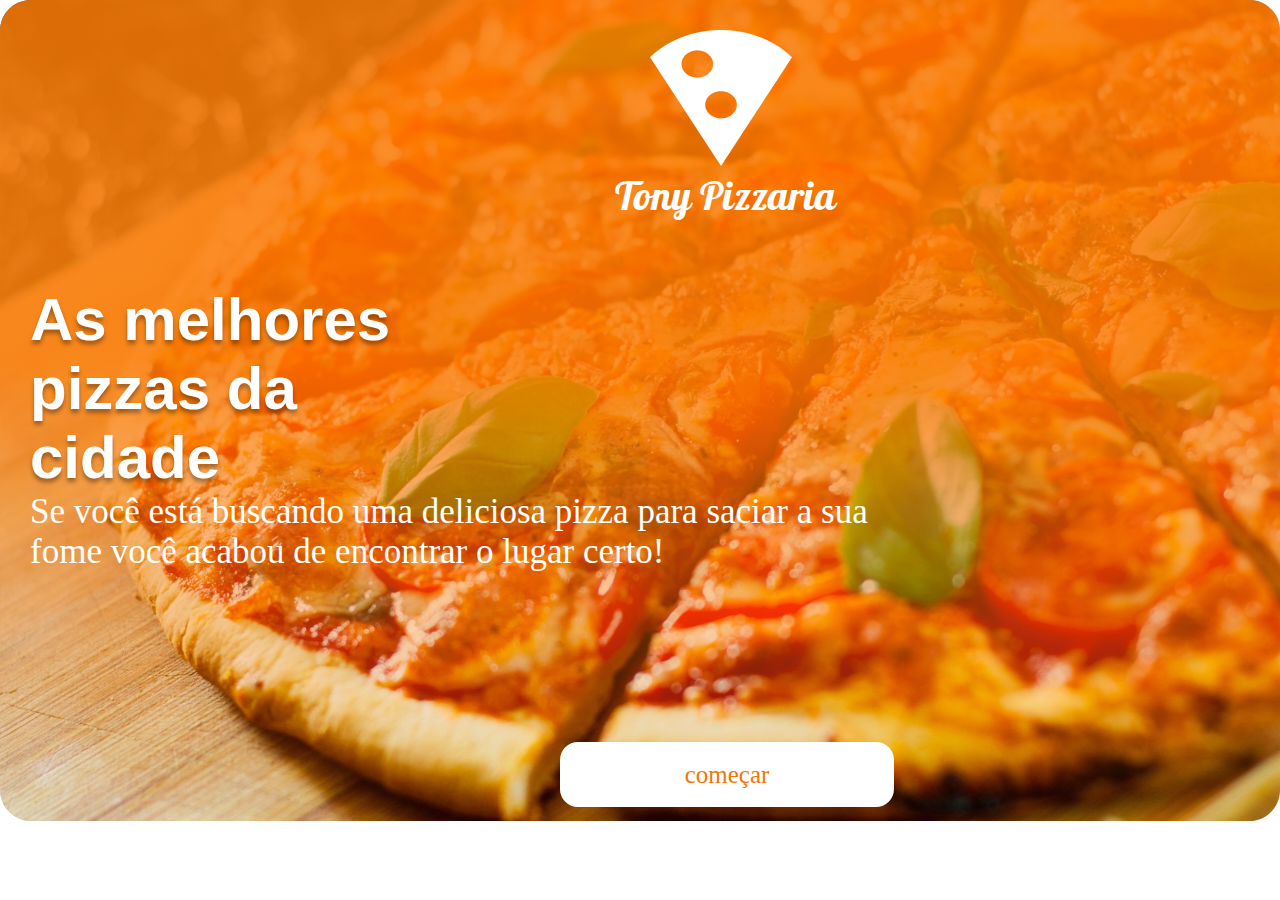
<file: comeco/index.html>
<!DOCTYPE html>
<html lang="en">
    <head>
        <meta charset="UTF-8">
        <meta name="viewport" content="width=device-width, initial-scale=1.0">
        <link rel="stylesheet" href="./style.css">

        <!-- fonts -->
        <link rel="preconnect" href="https://fonts.googleapis.com">
<link rel="preconnect" href="https://fonts.gstatic.com" crossorigin>
<link href="https://fonts.googleapis.com/css2?family=Pattaya&display=swap" rel="stylesheet">
        <title>Começo</title>
    </head>
    <body>
        <div class="container">
            <header>
                <div class="logo">
                    <img src="../img/logo.png" alt="">
                </div>
                <div class="marca">
                    <h1>Tony Pizzaria</h1>
                </div>
            </header>
            <div class="textos">
                <h1>As melhores pizzas da cidade</h1>
                <p>Se você está buscando uma deliciosa pizza para saciar a sua fome você acabou de encontrar o lugar certo!</p>
            </div>
            <div class="link">
                <a href="../login/index.html">
               <button>começar</button> 
            </a>
            </div>
        </div>
    </body>
</html>
</file>
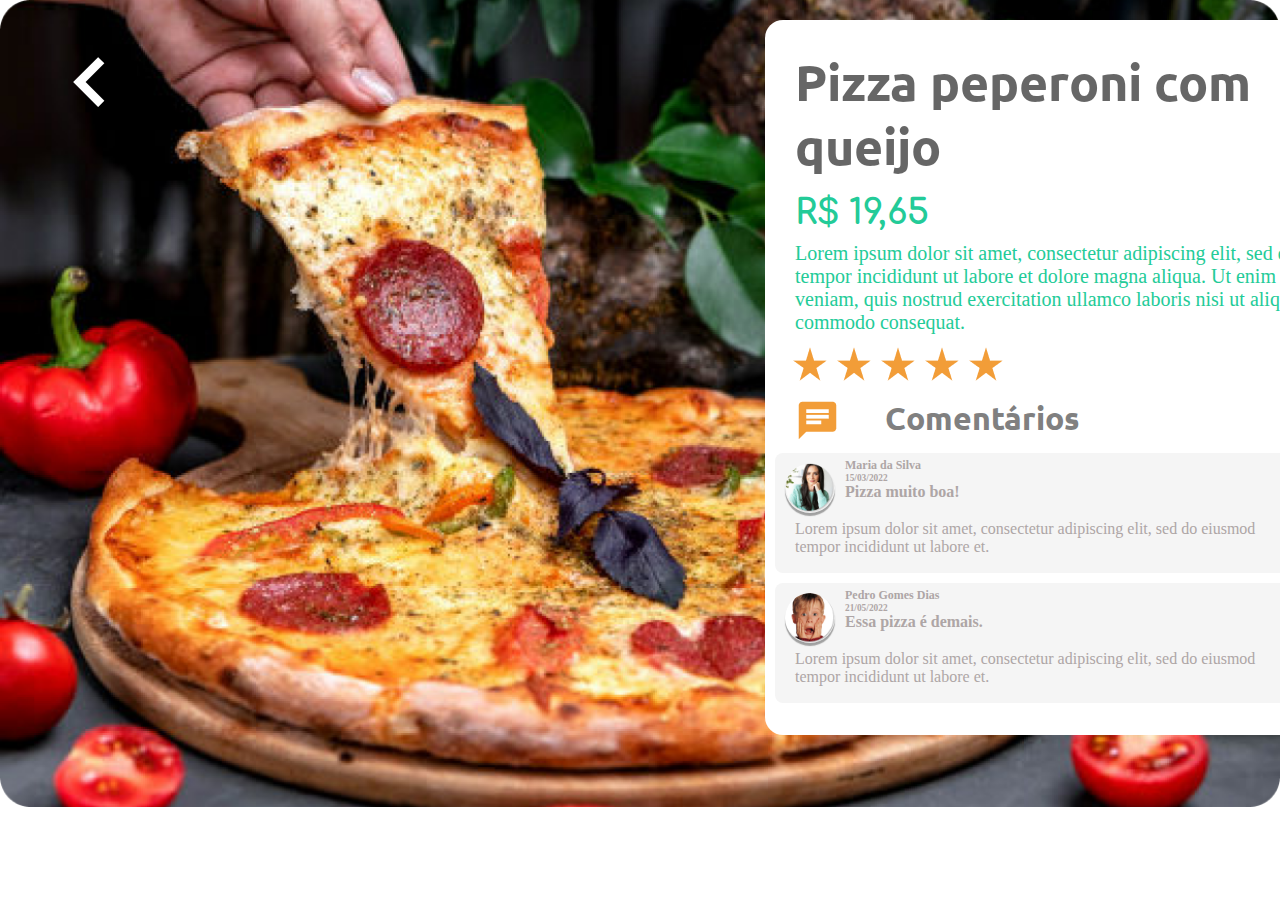
<file: comentario/index.html>
<!DOCTYPE html>
<html lang="en">
    <head>
        <meta charset="UTF-8">
        <meta name="viewport" content="width=device-width, initial-scale=1.0">
        <link rel="stylesheet" href="./style.css">
        <link href='https://unpkg.com/boxicons@2.1.4/css/boxicons.min.css' rel='stylesheet'>
        <title>Comentario</title>
        <!-- Ubuntu -->
        <link rel="preconnect" href="https://fonts.googleapis.com">
        <link rel="preconnect" href="https://fonts.gstatic.com" crossorigin>
        <link href="https://fonts.googleapis.com/css2?family=Ubuntu&display=swap" rel="stylesheet">
        <!-- Comfortta -->
        <link rel="preconnect" href="https://fonts.googleapis.com">
        <link rel="preconnect" href="https://fonts.gstatic.com" crossorigin>
        <link href="https://fonts.googleapis.com/css2?family=Comfortaa&display=swap" rel="stylesheet">
    </head>
    <body>
        <div class="container">
            <div class="seta">
                <a href="../menu/index.html"><i class='bx bx-chevron-left'></i></a>
                
            </div>
            <div class="principal">

                <!-- Descrição-->
                <div class="descricao">
                    <h1>Pizza peperoni com queijo</h1>
                    <button><i class='bx bx-heart' style='color:#ff0018'  ></i></button>
                </div>

                <!-- Primeiro Comentario -->
                <div class="primeiro">
                    <h1>R$ 19,65</h1>
                    <p>Lorem ipsum dolor sit amet, consectetur adipiscing elit, sed do eiusmod tempor incididunt ut labore et dolore magna aliqua. Ut enim ad minim veniam, quis nostrud exercitation ullamco laboris nisi ut aliquip ex ea commodo consequat.</p>

                </div>

                <!-- Estrelas Com Titulo -->
                <div class="meio">
                    <div class="estrelas">
                        <img src="../img/estrela.png" alt="estrela1"></img>
                        <img src="../img/estrela.png" alt="estrela2"></img>
                        <img src="../img/estrela.png" alt="estrela3"></img>
                        <img src="../img/estrela.png" alt="estrela4"></img>
                        <img src="../img/estrela.png" alt="estrela5"></img>
                    </div>
                    <div class="coments">
                        <img class="iconeC" src="../img/iconeC.png" alt="icone_Comentario">
                        <h1>Comentários</h1>
                    </div>
                </div>
                
                <!-- Parte comentarios das pessoas -->
                <!-- Pessoa 1 -->
                <div class="C">
                    <div class="enquadro">
                            <img class="Maria" src="../img/Maria.png" alt="foto_Perfil_1">
                        <div class="info">
                            <h2>Maria da Silva</h2>
                            <h3>15/03/2022</h3>
                            <h1>Pizza muito boa!</h1>
                        </div>
                        <div class="estrelinha">
                            <img src="../img/estrela.png" alt="estrela1"></img>
                            <img src="../img/estrela.png" alt="estrela2"></img>
                            <img src="../img/estrela.png" alt="estrela3"></img>
                        </div>
                    </div>
                    <p class="textinho">Lorem ipsum dolor sit amet, consectetur adipiscing elit, sed do eiusmod tempor incididunt ut labore et.</p>
                </div>
                   <!-- Pessoa 2 -->
                   <div class="D">
                    <div class="enquadro">
                            <img class="Maria" src="../img/Pedro.png" alt="foto_Perfil_1">
                        <div class="info">
                            <h2>Pedro Gomes Dias</h2>
                            <h3>21/05/2022</h3>
                            <h1>Essa pizza é demais.</h1>
                        </div>
                        <div class="estrelinhas">
                            <img src="../img/estrela.png" alt="estrela1"></img>
                            <img src="../img/estrela.png" alt="estrela2"></img>
                            <img src="../img/estrela.png" alt="estrela3"></img>
                            <img src="../img/estrela.png" alt="estrela3"></img>
                        </div>
                    </div>
                    <p class="textinho">Lorem ipsum dolor sit amet, consectetur adipiscing elit, sed do eiusmod tempor incididunt ut labore et.</p>
                </div>
            </div>
        </div>
    </body>
</html>
</file>
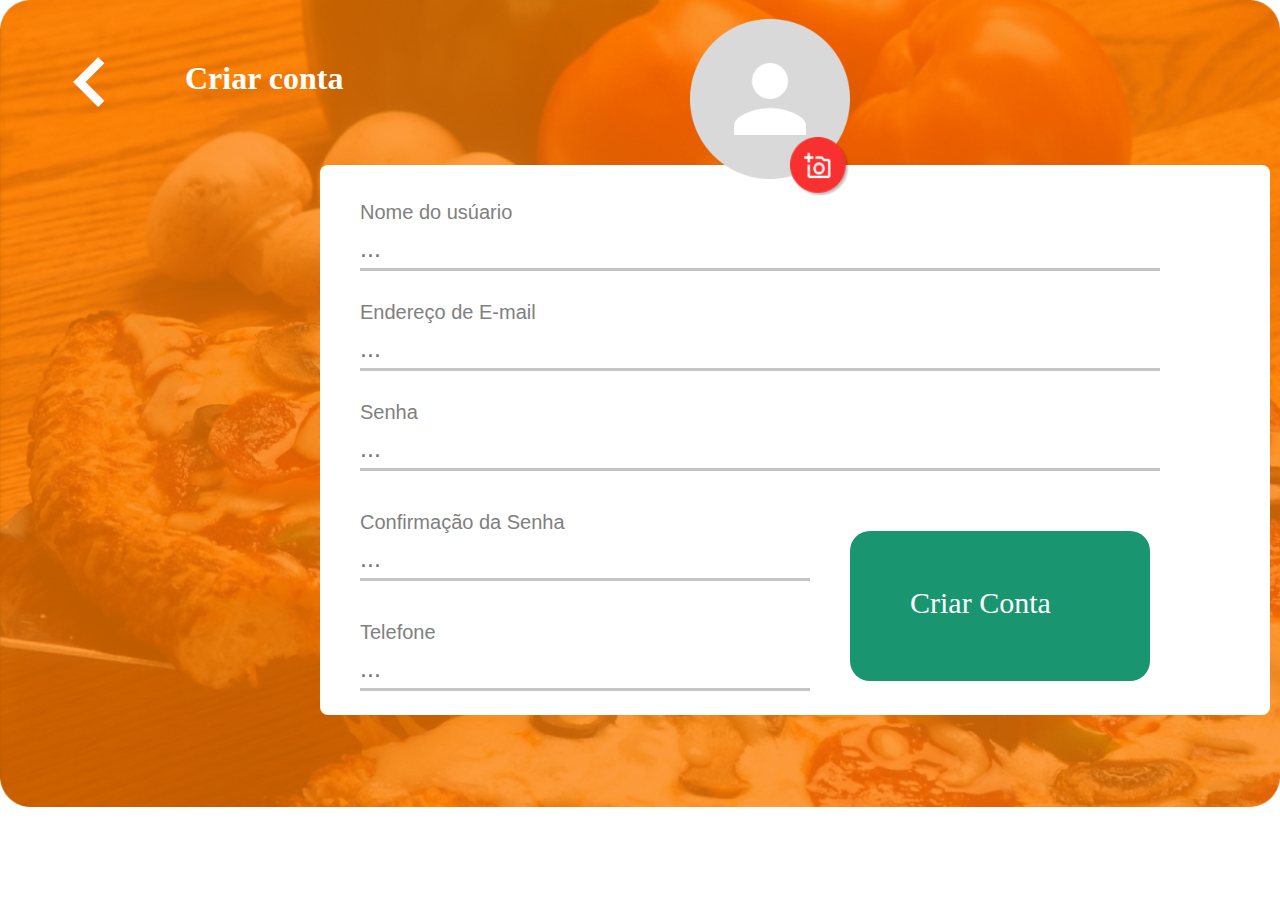
<file: conta/index.html>
<!DOCTYPE html>
<html lang="en">
    <head>
        <meta charset="UTF-8">
        <meta name="viewport" content="width=device-width, initial-scale=1.0">
        <link rel="stylesheet" href="./style.css">
        <link href='https://unpkg.com/boxicons@2.1.4/css/boxicons.min.css' rel='stylesheet'>
        <title>Document</title>
    </head>
    <body>
        <div class="container">
            <!-- seta -->
            <div class="seta">
                <a href="../login/index.html"><i class='bx bx-chevron-left'></i></a>
                <h1>Criar conta</h1>
            </div>

            
            <!-- principal -->
            <div class="principal">
                    <!-- Face -->
                <div class="face">
                    <img src="../img/Foto.png" alt="foto">
                    <div class="foto2">
                        <img src="../img/foto2.png" alt="foto2">
                    </div>  
                </div>

                <!-- Cadastro Parte 1 -->
                <div class="main">
                    <p>Nome do usúario</p>
                    <input type="text" name="nome" placeholder="..." required>
                    <div class="barra"></div>
                </div>
                <div class="cadastro1">
                    <p>Endereço de E-mail</p>
                    <input type="text" name="email" placeholder="..." required>
                    <div class="barra"></div>
                </div>
                <div class="cadastro1">
                    <p>Senha</p>
                    <input type="password" name="senha" placeholder="..." required>
                    <div class="barra"></div>
                </div>

                <!-- Cadastro Parte 2 -->
                <div class="B">
                    <div class="C">
                        <div class="cadastro2">
                            <p>Confirmação da Senha</p>
                            <input type="password" name="senha2" placeholder="..." required>
                            <div class="barras"></div>
                        </div>
                        <div class="cadastro2">
                            <p>Telefone</p>
                            <input type="text" name="telefone" placeholder="..." required>
                            <div class="barras"></div>
                        </div>
                    </div>
                    <!-- link -->
                    <div class="link">
                        <a href="../perfil/index.html"><button>Criar Conta</button></a>
                    </div>
                </div>
            </div>
        </div>
    </body>
</html>
</file>
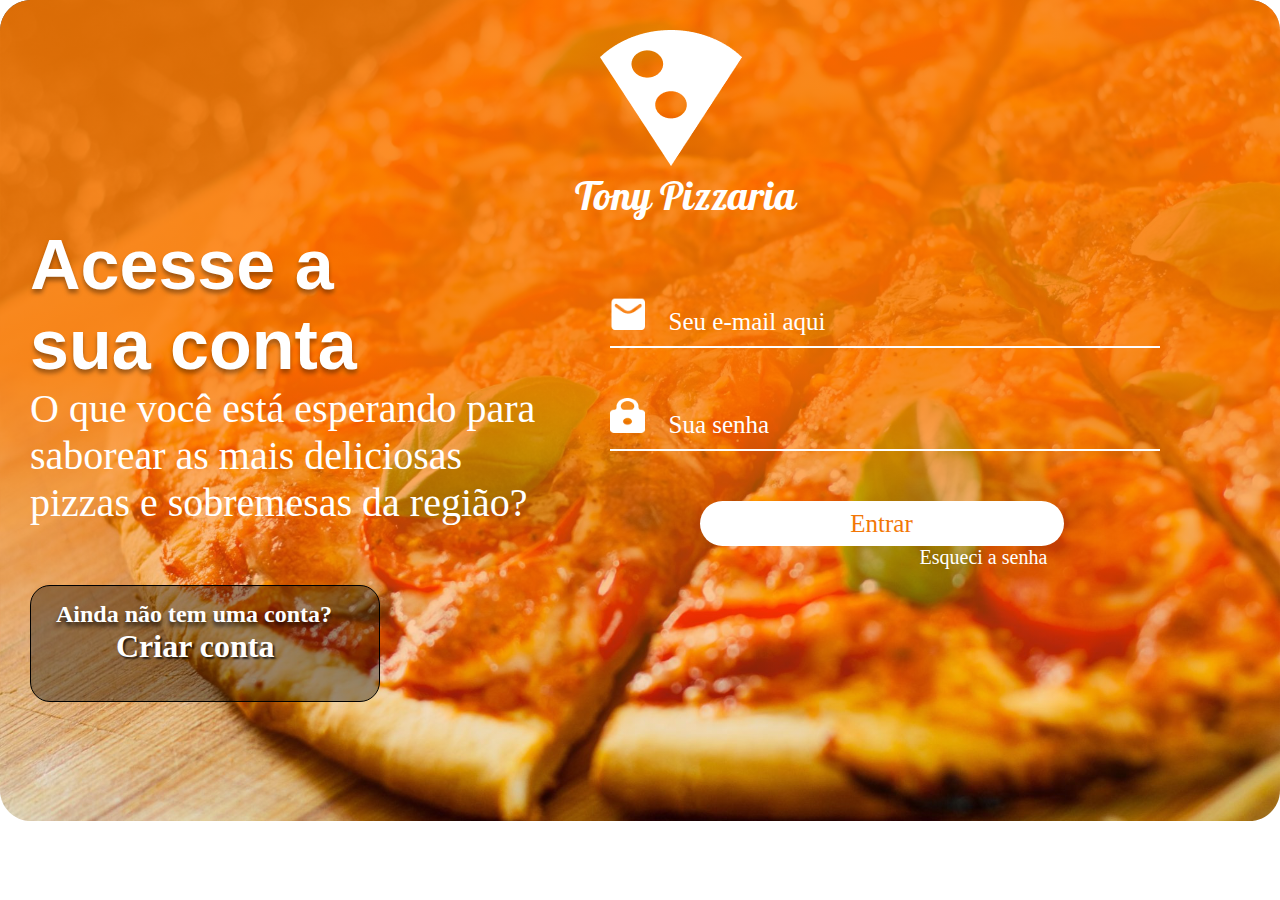
<file: login/index.html>
<!DOCTYPE html>
<html lang="en">
    <head>
        <meta charset="UTF-8">
        <meta name="viewport" content="width=device-width, initial-scale=1.0">
        <link rel="stylesheet" href="./style.css">
        <!-- fonts -->
        <link rel="preconnect" href="https://fonts.googleapis.com">
        <link rel="preconnect" href="https://fonts.gstatic.com" crossorigin>
        <link href="https://fonts.googleapis.com/css2?family=Pattaya&display=swap" rel="stylesheet">
        <title>Login</title>
    </head>
    <body>
        <div class="container">
            <header>
                <div class="logo">
                    <img src="../img/logo.png" alt="">
                </div>
                <div class="marca">
                    <h1>Tony Pizzaria</h1>
                </div>
            </header>


            <div class="centro">
                <div class="textos">
                    <h1>Acesse a sua conta</h1>
                    <p>O que você está esperando para saborear as mais deliciosas pizzas e sobremesas da região?</p>
                </div>
                <div class="login">
                    <!-- email -->
                     <div class="email">
                        <img src="../img/email.png" alt="email">
                        <input type="text" name="email" placeholder="Seu e-mail aqui" required>

                        <div class="barra"></div>
                     </div>
                     
                     <!-- senha -->
                     <div class="senha">
                        <img src="../img/cadeado.png" alt="cadeado">
                        <input type="password" name="senha" placeholder="Sua senha" required>
                        <div class="barra"></div>
                     </div>

                     <!-- link -->
                     <div class="link">
                        <a href="../menu/index.html">
                            <button>Entrar</button>
                        </a>
                     </div>
                     <a class="esquecer" href="">Esqueci a senha</a>
                </div>
            </div>

            <!-- criar conta -->
            <div class="conta">
                <h2><a href="../conta/index.html">Ainda não tem uma conta?</a></h2>
                <h1><a href="../conta/index.html">Criar conta</a></h1>
            </div>
        </div>
    </body>
</html>
</file>
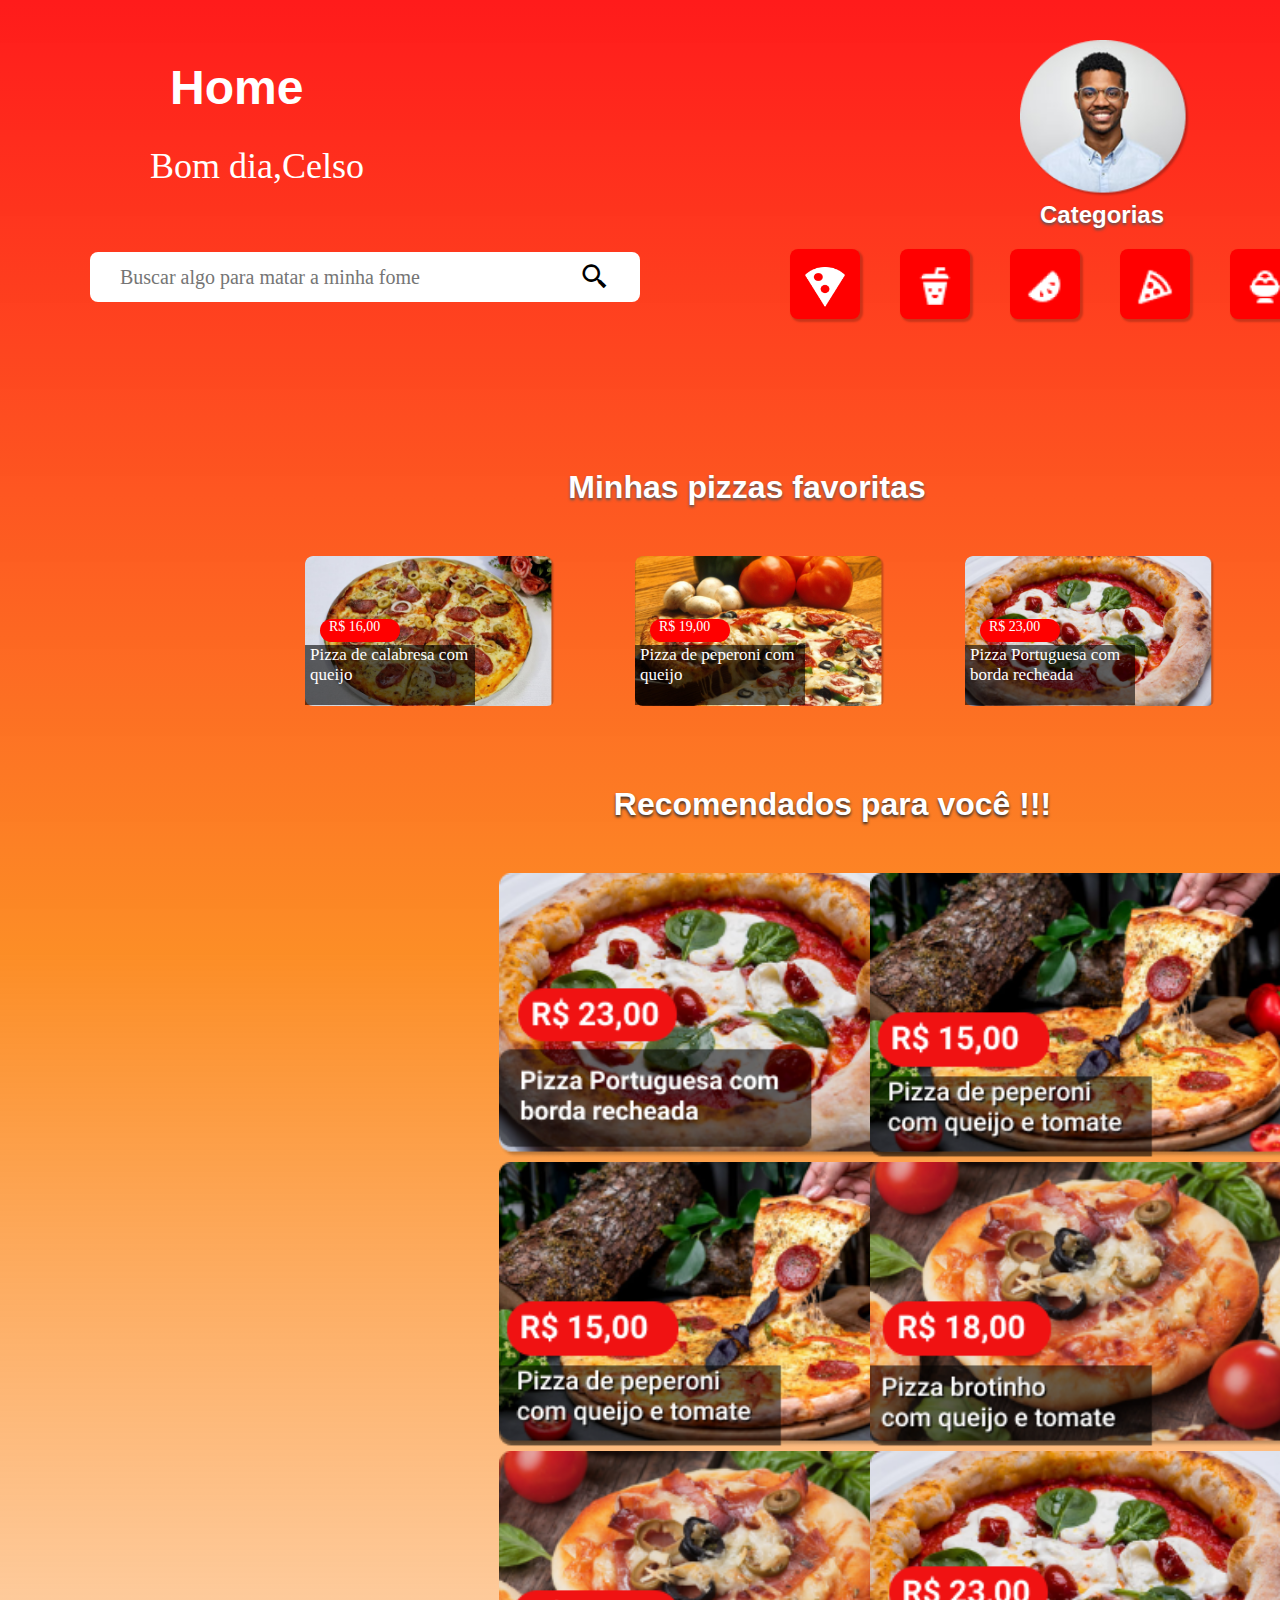
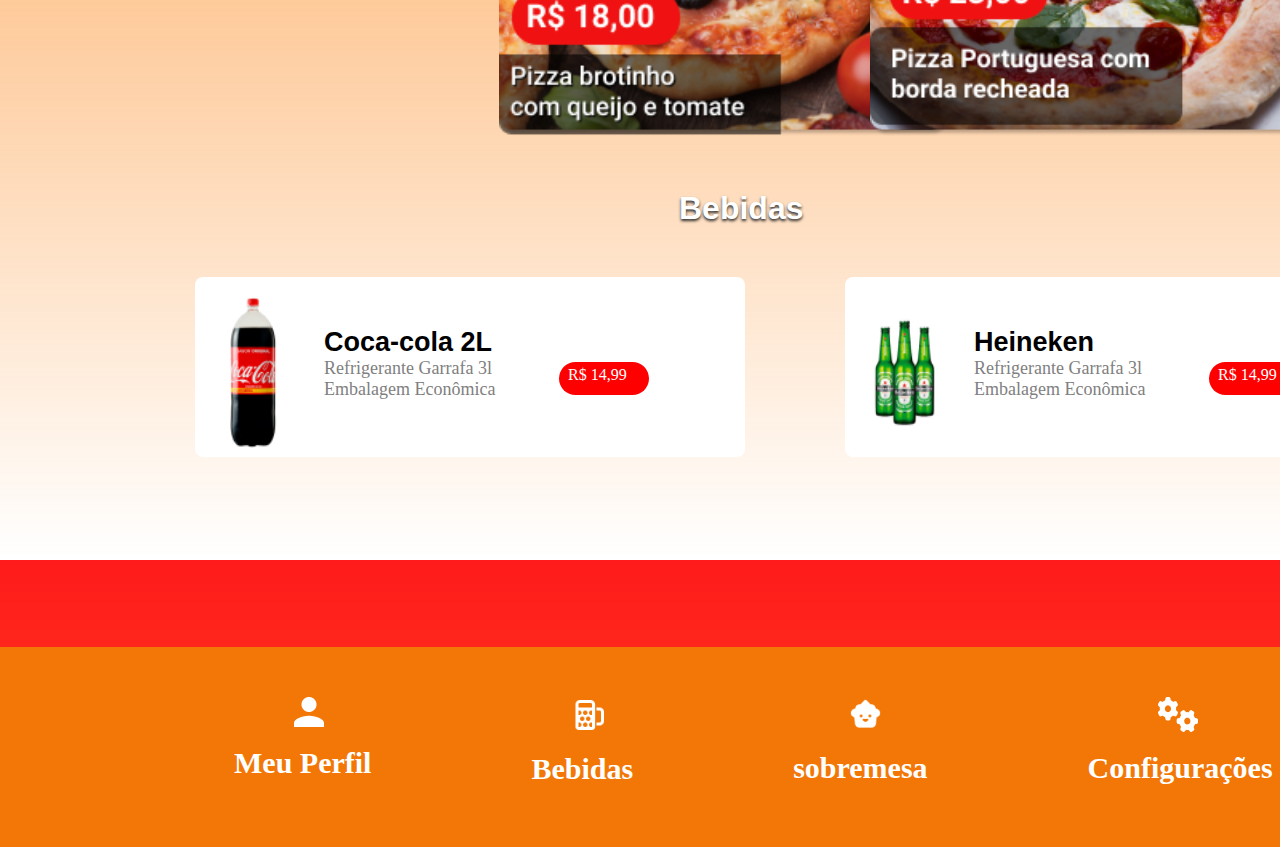
<file: menu/index.html>
<!DOCTYPE html>
<html lang="en">

<head>
    <meta charset="UTF-8">
    <meta name="viewport" content="width=device-width, initial-scale=1.0">
    <link rel="stylesheet" href="./style.css">
    <!-- Comfortta -->
    <link rel="preconnect" href="https://fonts.googleapis.com">
    <link rel="preconnect" href="https://fonts.gstatic.com" crossorigin>
    <link href="https://fonts.googleapis.com/css2?family=Comfortaa&display=swap" rel="stylesheet">
    <!-- boxicons -->
    <link href='https://unpkg.com/boxicons@2.1.4/css/boxicons.min.css' rel='stylesheet'>
    <title>Menu</title>

    <!-- LINKS BOOTSTRAP -->
    <link rel="stylesheet" href="https://stackpath.bootstrapcdn.com/bootstrap/4.1.3/css/bootstrap.min.css"
        integrity="sha384-MCw98/SFnGE8fJT3GXwEOngsV7Zt27NXFoaoApmYm81iuXoPkFOJwJ8ERdknLPMO" crossorigin="anonymous">
    <link rel="stylesheet" href="https://stackpath.bootstrapcdn.com/bootstrap/4.1.3/css/bootstrap.min.css"
        integrity="sha384-MCw98/SFnGE8fJT3GXwEOngsV7Zt27NXFoaoApmYm81iuXoPkFOJwJ8ERdknLPMO" crossorigin="anonymous">
    <script src="https://stackpath.bootstrapcdn.com/bootstrap/4.1.3/js/bootstrap.min.js"
        integrity="sha384-ChfqqxuZUCnJSK3+MXmPNIyE6ZbWh2IMqE241rYiqJxyMiZ6OW/JmZQ5stwEULTy"
        crossorigin="anonymous"></script>
</head>

<body>
    <div class="container">
        <header>
            <div class="pesquisa">
                <h1>Home</h1>
                <h2>Bom dia,Celso</h2>
                <div class="buscar">
                    <input type="text" name="pesquisa" placeholder="Buscar algo para matar a minha fome" required>
                    <i class='bx bx-search-alt-2'></i>
                </div>
            </div>
            <div class="perfil">
                <img src="../img/Carinha.png" alt="">
                <h2>Categorias</h2>
                <div class="categorias">
                    <div class="emoji"><a href=""><button><img src="../img/logo.png" alt=""></button></a></div>
                    <div class="emoji"><a href=""><button><img src="../img/_bebida.png" alt=""></button></a></div>
                    <div class="emoji"><a href=""><button><img src="../img/_melancia.png" alt=""></button></a></div>
                    <div class="emoji"><a href=""><button><img src="../img/_pizza.png" alt=""></button></a></div>
                    <div class="emoji"><a href=""><button><img src="../img/_ice_cream.png" alt=""></button></a></div>
                    <div class="emoji"><a href=""><button><img src="../img/_sorvetinho.png" alt=""></button></a></div>
                </div>
            </div>
        </header>
        <div  class="cardapio"> <!-- cardapio -->
            <h1>Minhas pizzas favoritas</h1>
            <div class="opcoes">

                <!-- primeira pizza -->
                <a style="text-decoration: none;" href="../comentario/index.html">
                    <div class="pizza1">
                        <div class="dinheiro">
                            <p>R$ 16,00</p>
                        </div>
                        <div class="descricao">
                            <p> Pizza de calabresa com queijo</p>
                        </div>
                    </div>
                </a>

                <!-- segunda pizza -->
                <a style="text-decoration: none;" href="../comentario/index.html">
                    <div class="pizza2">
                        <div class="dinheiro">
                            <p>R$ 19,00</p>
                        </div>
                        <div class="descricao">
                            <p> Pizza de peperoni com queijo</p>
                        </div>
                    </div>
                </a>

                

                <!-- terceira pizza -->
                <a style="text-decoration: none;" href="../comentario/index.html">
                    <div class="pizza3">
                        <div class="dinheiro">
                            <p>R$ 23,00</p>
                        </div>
                        <div class="descricao">
                            <p> Pizza Portuguesa com borda recheada</p>
                        </div>
                    </div>
                </a>
            </div>
                
                
        </div> <!-- fim do cardápio -->

        <!-- favoritos -->
        <div  class="favorito">
            <h1>Recomendados para você !!!</h1>

            <!-- Slide 01 -->

            <div  id="carouselExampleIndicators" class=" slide" data-ride="carousel">
                <div class="carousel-inner">
                    <div class="carousel-item active">
                        <img class="d-block w-100" src="../img/_Exemplo3.png" alt="Primeiro Slide">
                    </div>
                    <div class="carousel-item">
                        <img class="d-block w-100" src="../img/_Exemplo1.png" alt="Segundo Slide">
                    </div>
                    <div class="carousel-item">
                        <img class="d-block w-100" src="../img/_Exemplo2.png" alt="Terceiro Slide">
                    </div>
                </div>

            </div>

            <!-- Slide 02 -->

            <div id="carouselExampleIndicators" class="carousel slide" data-ride="carousel">
                <div class="carousel-inner">
                    <div class="carousel-item active">
                        <img class="d-block w-100" src="../img/_Exemplo1.png" alt="Primeiro Slide">
                    </div>
                    <div class="carousel-item">
                        <img class="d-block w-100" src="../img/_Exemplo2.png" alt="Segundo Slide">
                    </div>
                    <div class="carousel-item">
                        <img class="d-block w-100" src="../img/_Exemplo3.png" alt="Terceiro Slide">
                    </div>
                </div>

            </div>  


        </div> <!-- fim dos favoritos -->
                <!-- parte das bebidas -->
        <div class="bebidas">
                <h1>Bebidas</h1>
                <div class="enquado">
                    <div class="bebida-itens">
                        <img src="../img/coca-cola.png" alt="">
                        <div class="conteudo">
                            <h2>Coca-cola 2L</h2>
                            <p>Refrigerante Garrafa 3l
                                Embalagem Econômica
                            </p>
                        </div>
                        <div class="preco">
                            <p>R$ 14,99</p>
                        </div>

                    </div>
                    <div class="bebida-itens direita">
                        <img src="../img/cerveja.png" alt="">
                        <div class="conteudo">
                            <h2>Heineken</h2>
                            <p>Refrigerante Garrafa 3l
                                Embalagem Econômica
                            </p>
                        </div>
                        <div class="preco">
                            <p>R$ 14,99</p>
                        </div>
                    </div>
                </div>
                <!-- fim das bebadas -->
                <!-- parte final -->
                <div class="rodape">
                    <div class="modulos">
                        <div class="menu first">
                           <img src="../img/user.png" alt="">
                            <h2>Meu Perfil</h2>
                        </div>
                        <div class="menu beer">
                            <img src="../img/Beer.png" alt="">
                            <h2>Bebidas</h2>
                        </div>
                        <div class="menu  cupcake">
                            <img src="../img/Cupcake.png" alt="">
                            <h2>sobremesa</h2>
                        </div>
                        <div class="menu config">
                            <img src="../img/config.png" alt="">
                            <h2>Configurações</h2>
                        </div>
                    </div>
                </div>
                <!-- fim da parte final -->
                
        </div>

    </div>
    <!-- SCRIPTS BOOTSTRAP -->
    <script src="https://code.jquery.com/jquery-3.3.1.slim.min.js"
        integrity="sha384-q8i/X+965DzO0rT7abK41JStQIAqVgRVzpbzo5smXKp4YfRvH+8abtTE1Pi6jizo"
        crossorigin="anonymous"></script>
    <script src="https://cdnjs.cloudflare.com/ajax/libs/popper.js/1.14.3/umd/popper.min.js"
        integrity="sha384-ZMP7rVo3mIykV+2+9J3UJ46jBk0WLaUAdn689aCwoqbBJiSnjAK/l8WvCWPIPm49"
        crossorigin="anonymous"></script>
    <script src="https://stackpath.bootstrapcdn.com/bootstrap/4.1.3/js/bootstrap.min.js"
        integrity="sha384-ChfqqxuZUCnJSK3+MXmPNIyE6ZbWh2IMqE241rYiqJxyMiZ6OW/JmZQ5stwEULTy"
        crossorigin="anonymous"></script>
    <script src="https://code.jquery.com/jquery-3.3.1.slim.min.js"
        integrity="sha384-q8i/X+965DzO0rT7abK41JStQIAqVgRVzpbzo5smXKp4YfRvH+8abtTE1Pi6jizo"
        crossorigin="anonymous"></script>
    <script script src="https://cdnjs.cloudflare.com/ajax/libs/popper.js/1.14.3/umd/popper.min.js"
        integrity="sha384-ZMP7rVo3mIykV+2+9J3UJ46jBk0WLaUAdn689aCwoqbBJiSnjAK/l8WvCWPIPm49"
        crossorigin="anonymous"></script>
</body>

</html>
</file>
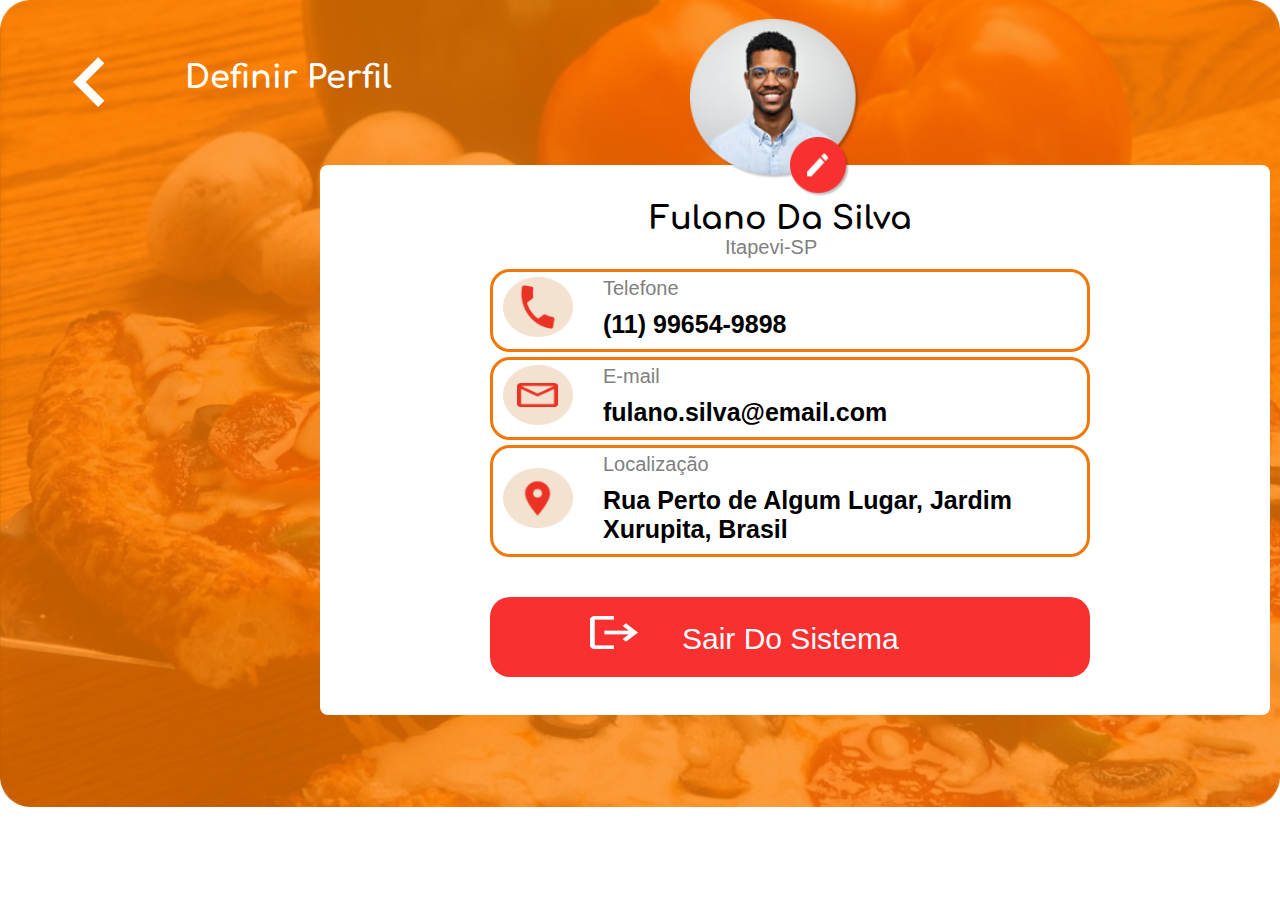
<file: perfil/index.html>
<!DOCTYPE html>
<html lang="en">
    <head>
        <meta charset="UTF-8">
        <meta name="viewport" content="width=device-width, initial-scale=1.0">
        <link rel="stylesheet" href="./style.css">
        <link rel="stylesheet" href="./style.css">
        <link href='https://unpkg.com/boxicons@2.1.4/css/boxicons.min.css' rel='stylesheet'>
        <title>Perfil</title>
         <!-- Comfortta -->
         <link rel="preconnect" href="https://fonts.googleapis.com">
         <link rel="preconnect" href="https://fonts.gstatic.com" crossorigin>
         <link href="https://fonts.googleapis.com/css2?family=Comfortaa&display=swap" rel="stylesheet">
    </head>
    <body>
        <div class="container">
            <!-- seta -->
            <div class="seta">
                <a href="../login/index.html"><i class='bx bx-chevron-left'></i></a>
                <h1>Definir Perfil</h1>
            </div>

            
            <!-- principal -->
            <div class="principal">
                    <!-- Face -->
                <div class="face">
                    <img src="../img/Carinha.png" alt="foto">
                    <div class="foto2">
                        <img src="../img/lapis.png" alt="foto2">
                    </div>  
                    <div class="texto">
                        <h1>Fulano Da Silva</h1>
                        <p>Itapevi-SP</p>
                    </div>
                </div>

                <!-- Cadastro Parte 1 -->
                <div class="main">
                    <div class="dividir">
                           <div class="perfil"><img  src="../img/telefono.png" alt=""></div>
                        <div class="tudo">
                            <p>Telefone</p>
                            <h1>(11) 99654-9898</h1>
                        </div>
                    </div>
                </div>
                <div class="cadastro1">
                    <div class="dividir">
                            <div class="perfil"><img  src="../img/email_Ifood.png" alt=""></div>
                        <div class="tudo">
                            <p> E-mail</p>
                            <h1>fulano.silva@email.com</h1>
                        </div>
                    </div>
                </div>
                <div class="cadastro1">
                    <div class="dividir">
                            <div class="perfil"><div class="maps"><img  src="../img/map.png" alt=""></div></div>
                        <div class="tudo">
                            <p>Localização</p>
                            <h1>Rua Perto de Algum Lugar, Jardim 
                            Xurupita, Brasil</h1>
                        </div>
                    </div>
                </div>
                    <!-- link -->
                    <div class="link">
                        <img src="../img/emoji_sair.png" alt="">
                        <a href="../login/index.html"><button>Sair Do Sistema</button></a>
                    </div>
            </div>
        </div>
    </body>
</html>
</file>
<file: comeco/style.css>
*{
    margin: 0;
    padding: 0;
    box-sizing: border-box;
    font-family: 'Confortaa', cursive;
}
body{
    background: url(../img/Group\ 18.svg) no-repeat;
    background-size: cover;
}
            /*     cabecalho     */ 
.logo {
    margin: 30px 650px 0px;
}
.marca{
    margin-left: 615px;
    color: #fff;
}
.marca h1{
    font-family: 'Pattaya', sans-serif;
    font-weight: 400;
    font-size: 40px;
}
            /*     Textos    */ 
.textos{
    margin-top: 60px;
}
.textos h1{
    color: #fff;
    font-size: 60px;
    width: 435px;
    margin-left: 30px;
    text-shadow: 0px 4px 4px rgba(0, 0, 0, 0.35);
    font-family: 'Franklin Gothic Medium', 'Arial Narrow', Arial, sans-serif;
}
.textos p{
    color: #fff;
    font-size: 35px;
    width: 900px;
    margin-left: 30px;
    font-family: Roboto;
}
         /* Link */
.link a{
      margin-left:  115px;
      margin: 0 auto;
}

button{
    margin: 170px 0px  0px 560px;
    border-radius: 18px;
    height: 65px;
    width: 334px;
    outline: none;
    border: none;
    cursor: pointer;
    background-color: rgb(255, 255, 255);
    font-size: 25px;
      color: #F27706;
}

/* parte responsividade */
/* tablet */

@media (max-width: 720px) {
    body{
        background: url(../img/pizza_comeco.svg) no-repeat;
        background-size: cover;
        height: 100vh;
    }
    .logo {
        margin: 30px 20px 0px 265px;
    }
    .marca{
        margin-left: 230px;
        color: #fff;
    }
    .textos h1{
        margin-top: 80px;
        font-size: 40px;
        width: 305px;  
    }
    .textos p{
        color: #fff;
        font-size: 23px;
        width: 600px;
    }
    button{
        margin: 170px 0px  0px 180px;
        border-radius: 18px;
        height: 65px;
        width: 334px;
        outline: none;
        border: none;
        cursor: pointer;
        background-color: rgb(255, 255, 255);
        font-size: 25px;
    }
    
}
/* para celular */
@media (max-width: 400px) {
    body{
        background: url(../img/pizza_comeco.svg) no-repeat;
        background-size: cover;
        height: 93.7vh;
    }
    .logo {
        margin: 30px  0;
        position: relative;
        left: 40px;
    }
    .logo img{
        width: 110px;
    }
    .marca h1{
        color: #fff;
        position: relative;
        top: -110px;
        left: -70px;
        font-size: 31px;
    }
    .textos h1{
        position: relative;
        top: -10px;
        font-size: 35px;
        width: 205px;  
    }
    .textos p{
        color: #fff;
        font-size: 20px;
        position: relative;
        top: -10px;
        width: 290px;
    }
    button{
        margin: 100px 0px  0px 85px;
        border-radius: 18px;
        height: 55px;
        width: 234px;
        outline: none;
        border: none;
        cursor: pointer;
        background-color: rgb(255, 255, 255);
        font-size: 25px;
    }
    
}
</file>
<file: comentario/style.css>
*{
    margin: 0;
    padding: 0;
    box-sizing: border-box;
    font-family: 'Confortaa', cursive;
}
body{
    background: url(../img/pizza_comentario.png) no-repeat;
    background-size: cover;
}
.container {
    display: flex;
}
.seta i{
    margin-left: 40px;
    margin-top: 30px;
    color: rgb(255, 255, 255);
    font-size:105px ;
}
.principal{
    width: 750px;
    height: 715px;
    background: #fff;
    margin-top: 20px;
    border-radius: 18px;
    margin-left: 620px;
    float: right;
}

.descricao{
    display: flex;
    animation: fadeY 1.5s ease-in-out forwards;
}
.descricao h1{
    margin-left:30px;
    margin-top: 30px;
    width: 500px;
    font-family: 'Ubuntu', sans-serif;
    font-size: 50px;
    font-weight: 700;
    color: rgba(0, 0, 0, 0.60);
}
.descricao button{
    border: none;
    background: none;
    font-size: 58px;
    margin-left: 120px;
    animation: fadeY 2.5s ease-in-out 1.2ms forwards;
}
@keyframes fadeY {
    
    from{
        opacity: 0;
        transform: translateY(50px);
    }

    to{
        transform: translateY(0);
        opacity: 100;
    }
}
.primeiro{
    font-family: 'Ubuntu', sans-serif;
    color: #23CB98;
}
.primeiro h1{
    margin-top: 15px;
    margin-left: 30px;
    font-size: 35px;
    font-family: 'Comfortaa', sans-serif;
    animation: fadeY 1.7s ease-in-out forwards;
}
.primeiro p{
    font-size: 20px;
    width: 627px;
    margin-left: 30px;
    margin-top: 10px;
    animation: fadeY 2.3s ease-in-out 1.2ms forwards;
}
.estrelas{
    margin-top: 10px;
    margin-left: 25px;
    animation: fadeY 2.1s ease-in-out forwards;
}
.coments{
    display: flex;
}
.coments img{
    margin-top: 10px;
    margin-left: 30px;
    animation: fadeY 1.5s ease-in-out forwards;

}
.coments h1{
    font-family: 'Ubuntu', sans-serif;
    color: gray;
    margin-left: 45px;
    margin-top: 10px;
    animation: fadeY 2.0s ease-in-out 1.2ms forwards;

}
/* Parte mini comentarios */

.C{
    background-color: #F5F5F5;
    margin-top: 10px;
    margin-left: 10px;
    width: 720px;
    height:120px;
    border-radius: 8px;
    animation: fadeY 2.1s ease-in-out forwards;
}
.D{
    background-color: #F5F5F5;
    margin-top: 10px;
    margin-left: 10px;
    width: 720px;
    height:120px;
    border-radius: 8px;
    animation: fadeY 2.5s ease-in-out forwards;

}
.enquadro{
    display: flex;
}
.textinho{
    margin-top: 07px;
    margin-left: 20px;
    width: 500px;
    color: #AEA6A6;
}
.Maria{
    margin-top: 10px;
    margin-left: 10px;
    width: 50px;
    height: 50px;
    border-radius: 50%;
    box-shadow: 0px 3px 1px 0px rgba(0, 0, 0, 0.345);
}
.info{
    width: 170px;
    height: 10px;
    font-size: 08px;
    margin-top: 5px;
    margin-left: 10px;
    color: #AEA6A6;
}
.estrelinha{
    margin-top:10px ;
    margin-left: 340px;
}
.estrelinhas{
    margin-top:10px ;
    margin-left: 295px;
}
/* parte da responsividade */
/* tablet */
@media (max-width: 720px) {
    body{
        height: 10vh;
    }
    .seta i{
        margin-left: 20px;
        margin-top: 20px;
        font-size:95px ;
    }
    .principal{
        width: 710px;
        height: 715px;
        top: 320px;
        left: -725px;
        position: relative;
    }
    .descricao h1{
        margin-top: 10px;
    }
    .descricao button{
        font-size: 58px;
        margin-left: 100px;
    }
    /* Parte mini comentarios */
.C{
    width: 690px;
}
.D{
    width: 690px;
}
.estrelinha{
    margin-left: 310px;
}
.estrelinhas{
    margin-left: 265px;
}
}
/* celular */
@media (max-width: 400px) {
    .seta i{
        margin-left: 0px;
        margin-top: 0px;
        font-size:75px;
    }
    .principal{
        width: 410px;
        height: 630px;
        top: 205px;
        left: -700px;
        position: relative;
    }
    .descricao h1{
        margin-top: 15px;
        font-size: 27px;
    }
    .descricao button{
        font-size: 48px;
        left: -20px;
        position: relative;
    }
    .primeiro h1{
        font-size: 25px;
    }
    .primeiro p{
        font-size: 15px;
        width: 337px;
    }
    .coments img{
        width: 40px;
    }
    .coments h1{
       font-size: 27px;
       margin-left: 15px;
    }
    /* Parte mini comentarios */
    .C{
        width: 375px;
    }
    .D{
        width: 375px;
    }
    .enquadro h1{
        width: 160px;
        font-size: 15px;
    }
    .textinho{
        top: -3px;
        margin-left: 15px;
        font-size: 12px;
        width: 340px;
        position: relative;

    }
    .estrelinha{
        height: 30px;
        top: 10px;
        left: -270px;
        position: relative;
        display: flex;
    }
    .estrelinhas{
        height: 30px;
        top: 10px;
        left: -250px;
        position: relative;
        display: flex;
    }

}
</file>
<file: conta/style.css>
*{
    margin: 0;
    padding: 0;
    box-sizing: border-box;
    font-family: 'Confortaa', cursive;
}
body{
    background: url(../img/PizzaConta.png) no-repeat;
    background-size: cover;
}
.seta{
    display: flex;
}
.seta i{
    margin-top: 30px;
    margin-left: 40px;
    color: rgb(255, 255, 255);
    font-size:105px ;
}
.seta h1{
    margin-top: 60px;
    margin-left: 40px;
    color: #fff;
}
.face img{
    width: 160px;
    height: 160px;
    z-index: 1;
    margin-left: 370px;
    margin-top: -190px;
}
.foto2 img{
    width: 60px;
    height: 60px;
    z-index: 2;
    margin-left: 470px;
    margin-top: -210px;
}
.principal{
    background-color: #fff;
    margin-top: 30px;
    margin-left: 320px;
    width: 950px;
    height: 550px;
    border-radius: 8px;
}
.principal p{
    color: gray;
    font-family: Arial, Helvetica, sans-serif;
    font-size: 20px;
    margin-bottom: 10px;
}
.main{
    margin-left: 40px;
}
.main input[type=text]{
    margin-bottom: 5px;
    border: none;
    background: none;
    font-size: 25px;
    outline: none;
    color: #000;
    font-family: Arial, Helvetica, sans-serif;
}
.cadastro1 input[type=text]{
    margin-bottom: 5px;
    border: none;
    background: none;
    font-size: 25px;
    outline: none;
    color: #000;
    font-family: Arial, Helvetica, sans-serif;
}
.cadastro1 input[type=password]{
    margin-bottom: 5px;
    border: none;
    background: none;
    font-size: 25px;
    outline: none;
    color: #000;
    font-family: Arial, Helvetica, sans-serif;
}
.cadastro2 input[type=text]{
    margin-bottom: 5px;
    border: none;
    background: none;
    font-size: 25px;
    outline: none;
    color: #000;
    font-family: Arial, Helvetica, sans-serif;
}
.cadastro2 input[type=password]{
    margin-bottom: 5px;
    border: none;
    background: none;
    font-size: 25px;
    outline: none;
    color: #000;
    font-family: Arial, Helvetica, sans-serif;
}
.cadastro1{
    padding-top: 30px;
    margin-left: 40px;
 }
 .cadastro2{
     padding-top: 40px;
     margin-left: 40px;
  }
.barra{
    background: #C4C4C4;
    width: 800px;
    height: 3px;
}
.barras{
    background: #C4C4C4;
    width: 450px;
    height: 3px;
}
.B{
 display: flex;
}
.B button{
    border: none;
    background: none;
    color: #fff;
    font-size: 30px;
    margin-top: 55px;
    margin-left: 60px;
}
.link{
    width: 300px;
    height: 150px;
    background-color: #199570;
    border-radius: 20px;
    margin-top: 60px;
    margin-left: 40px;
}
/* parte da responsividade */
/* tablet */
@media (max-width: 720px) {
    body{
        height: 100vh;
    }
    .seta i{
        margin-top: 20px;
        margin-left: 30px;
        font-size:85px ;
    }
    .seta h1{
        margin-top: 40px;
        margin-left: -10px;
    }
    .face img{
        width: 140px;
        height: 130px;
        margin-left: 260px;
        margin-top: -100px !important;
    }
    .foto2 img{
        width: 60px;
        height: 60px;
        margin-left: 350px;
        margin-top: -210px;
    }
    .principal{
        margin-top: 70px;
        margin-left: 40px;
        width: 630px;
        height: 550px;
    }
    .principal p{
        font-size: 18px;
    }
    .main{
        margin-left: 25px;
    }
    .main input[type=text]{
        position: relative;
        left: 20px;
        top: -5px;
    }
    .cadastro1 input[type=text]{
        position: relative;
        left: 20px;
        top: -5px;
    }
    .cadastro1 input[type=password]{
        position: relative;
        left: 20px;
        top: -5px;
    }
    .cadastro2 input[type=password]{
        position: relative;
        left: 20px;
        top: -5px;
    }
    .cadastro2 input[type=text]{
        position: relative;
        left: 20px;
        top: -5px;
    }
    .cadastro1{
        padding-top: 30px;
        margin-left: 25px;
     }
     .cadastro2{
         padding-top: 30px;
         margin-left: 40px;
      }
    .barra{
        width: 560px;
    }
    .barras{
        width: 290px;
    }
    .B{
        position: relative;
        left: -20px;
    }
    .B button{
        margin-left: 45px;
    }
    .link{
        margin-top: 60px;
        margin-left: 20px;
    }
}
/* celular */
@media (max-width: 400px) {
    body{
        height: 10vh;
    }
    .seta i{
        margin-top: 10px;
        margin-left: 20px;
        font-size:65px ;
    }
    .seta h1{
        margin-top: 25px;
        margin-left: -10px;
        font-size: 25px;
    }
    .face img{
        width: 140px;
        height: 130px;
        margin-left: 140px;
        margin-top: -90px !important;
    }
    .foto2 img{
        width: 60px;
        height: 60px;
        margin-left: 230px;
        margin-top: -210px;
    }
    .principal{
        margin-top: 120px;
        margin-left: 0px;
        width: 405px;
        height: 550px;
    }
    .principal p{
        font-size: 17px;
    }
    .barra{
        width: 335px;
    }
    .barras{
        width: 337px;
    }
    .B{
        width:700px !important;
       
    }
    .B button{
        top: -35px;
        left: 45px;
        position: relative;
        font-size: 23px;
    }
    .link{
        height:70px !important;
        top: 180px;
        left: -340px;
        position: relative;
    }
}
</file>
<file: login/style.css>
*{
    margin: 0;
    padding: 0;
    box-sizing: border-box;
    font-family: 'Confortaa', cursive;
}
body{
    background: url(../img/Group\ 18.svg) no-repeat;
    background-size: cover;
}
            /*     cabecalho     */ 
.logo {
    margin: 30px 600px 0px;
}
.marca{
    margin-left: 575px;
    color: #fff;
}
.marca h1{
    font-family: 'Pattaya', sans-serif;
    font-weight: 400;
    font-size: 40px;
}
         /*  textos */
.centro{
    display: flex;
}
         /* Parte 1*/
.textos{
     width: 700px;
}
.textos h1{
    color: #fff;
    font-size: 70px;
    width: 400px;
    margin-left: 30px;
    text-shadow: 0px 4px 4px rgba(0, 0, 0, 0.35);
    font-family: 'Franklin Gothic Medium', 'Arial Narrow', Arial, sans-serif;
}
.textos p{
    color: #fff;
    font-size: 40px;
    width: 540px;
    margin-left: 30px;
    font-family: Roboto;
}
        /* Parte 2 */
.login{
    margin-top: 10px;
    width: 770px;
    height: 350px;
}
.login img{
    width: 35px;
    height: 35px;
}
.login input[type=text]{
    margin-left: 20px;
    margin-bottom: 10px;
    border: none;
    background: none;
    font-size: 25px;
    outline: none;
    color: #fff;
}
.login input[type=password]{
    margin-left: 20px;
    margin-bottom: 10px;
    border: none;
    background: none;
    font-size: 25px;
    outline: none;
    color: #fff;
}
.login ::placeholder{
    color: #fff;
}
.barra{
    background: #fff;
    width: 550px;
    height: 2px;
}
.email{
    margin-top: 60px;
}
.senha{
    margin-top: 50px;
}
.link a{
    margin-left:  115px;
    margin: 0 auto;
}
button{
    margin: 50px 0px  0px 90px;
    border-radius: 28px;
    height: 45px;
    width: 364px;
    outline: none;
    border: none;
    cursor: pointer;
    background-color: rgb(255, 255, 255);
    color: #F27706;
    font-size: 25px;
}

/* Esquecer senha */
.esquecer{
    text-decoration: none;
    color: #fff;
    margin-top: 60px;
    margin-left: 310px;
    font-size: 20px;
}

/* Criar conta */

.conta{
    background-color: rgba(0, 0, 0, 0.367);
    width: 350px;
    height: 117px;
    margin-left: 30px;
    border: 1px solid black;
    border-radius: 20px;
    z-index: 1;
}
.conta h2{
    margin-top: 15px;
    margin-left: 25px;
    text-shadow: 0px 4px 4px rgba(0, 0, 0, 0.75);
}
.conta h1{
    margin-left: 85px;
    text-shadow: 2px 2px 2px rgba(0, 0, 0, 0.75);
}
.conta a{
    text-decoration: none;
    color: #fff;
}
/* parte reponsividade */
/* tablet */
@media (max-width: 720px) {
    body{
        background: url(../img/pizza_comeco.svg) no-repeat;
        background-size: cover;
        height: 100vh;
    }
    .logo {
        margin: 30px 20px 0px 265px;
    }
    .marca{
        margin-left: 230px;
    }
    .textos{
        width: 400px;
        margin-right: 2px;
   }
   .textos h1{
       font-size: 40px;
       width: 200px;
   }
   .textos p{
    font-size: 30px;
    width: 340px;
    }
    .login{
        margin-top: -30px;
        width: 370px;
        height: 350px;
    }
    .login img{
        width: 30px;
        height: 30px;
        position: relative;
        top: 30px;
    }
    .login input[type=text]{
        font-size: 21px;
        position: relative;
        left: 30px;
        
    }
    .login input[type=password]{
        font-size: 21px;
        position: relative;
        left: 30px;
    }
    .barra{
        width: 270px;
        height: 2px;
    }
    button{
        margin: 50px 0px  0px 20px;
        border-radius: 8px;
        height: 40px;
        width: 244px;
        font-size: 25px;
    }
    
    /* Esquecer senha */
    .esquecer{
        margin-top: 60px;
        margin-left: 130px;
        font-size: 17px;
    }
    .conta{
        width: 270px;
        height: 157px;
    }
    .conta h2{
        margin-left: 35px;
        font-size: 20px;
    }
    .conta h1{
        margin-top: 10px;
        margin-left: 45px;
    }
    
    
}
/* celular */
@media (max-width: 400px) {
    body{
        background: url(../img/pizza_comeco.svg) no-repeat;
        background-size: cover;
        height: 100vh;
    }
    .logo {
        margin: 30px 20px 0px 45px;
    }
    .logo img{
        width: 110px;
    }
    .marca{
        left: -50px;
        top: -80px;
        position: relative;
    }
    .marca h1{
        font-size: 30px;
    }
    .textos{
        width: 400px;
        position: relative;
        top: -20px;
   }
   .textos h1{
       font-size: 33px;
       width: 200px;
   }
   .textos p{
    font-size: 20px;
    width: 340px;
    }
    .senha{
         margin-top: 0;
    }
    .login{
        width: 370px;
        height: 350px;
        position: relative;
        left: -310px;
        top: 100px;
    }
    .login img{
        width: 25px;
        height: 25px;
        position: relative;
        top: 30px;
    }
    .login input[type=text]{
        font-size: 23px;
        position: relative;
        left: 30px;
        
    }
    .login input[type=password]{
        font-size: 23px;
        position: relative;
        left: 30px;
    }
    button{
        margin: 30px 0px  0px 0px;
        border-radius: 8px;
        height: 60px;
        width: 264px;
        font-size: 25px;
    }
    .conta{
        position: relative;
        top: 120px;
        width: 310px;
        height: 110px;
    }
    .conta h2{
        margin-left: 25px;
        font-size: 20px;
    }
    .conta h1{
        margin-top: 10px;
        margin-left: 60px;
    }
    
    
}
</file>
<file: menu/style.css>
*{
    margin: 0;
    padding: 0;
    box-sizing: border-box;
    font-family: 'Confortaa', cursive;
}
body{
    background: linear-gradient(180deg, rgba(255, 0, 0, 0.893) 0%,  rgba(252, 121, 0, 0.85) 44.07%, rgba(252, 121, 0, 0.00) 100%);
    height: 240vh;
    overflow-x: hidden;
}
header{
    display: flex !important;
    margin-left:75px;
}
/* Cabeçalho */
.pesquisa{
    color: white;
    margin-top: 60px;
    width: 300px;
   
}
.pesquisa h1{
    font-family: Arial, Helvetica, sans-serif;
    font-weight: 700;
    font-size: 48px;
    margin-left: 80px;
}
.pesquisa h2{
    font-family: 'Confortaa', cursive;
    font-weight: 400;
    font-size: 36px;
    margin-top: 30px;
    margin-left: 60px;
}
.pesquisa input[type=text]{
    border: none;
    font-size: 20px;
    outline: none;
    width: 400px;
    height: 50px;
    margin-left: 30px;
    border-radius: 8px;
}
.buscar{
    display: flex;
    background: #fff;
    width: 550px;
    height: 50px;
    margin-top: 65px;
    border-radius: 8px;
}
.buscar i{
    color: #000;
    font-size: 30px;
    margin-top: 10px;
    margin-left: 60px;
}
.perfil{
    margin-left: 330px;
}
.perfil img{
    margin-top: 40px;
    margin-left: 300px;
    width: 170px;
}
.perfil h2{
    color: white;
    font-family: Arial, Helvetica, sans-serif;
    font-weight: 9900;
    margin-left: 320px;
    text-shadow: 0px 2px 3px #555;
}
.categorias{
    display: flex;
    margin-top: 20px;
    margin-left: 30px;
}
.emoji button{
    margin-left: 40px;
    height: 70px;
    width: 70px;
    border: none;
    background-color: #ff0000;
    border-radius: 8px;
    box-shadow: 2px 2px 2px 1px rgba(0, 0, 0, 0.2);
}
.emoji img{
    width: 40px;
    height: 40px;
    margin-top: 10px;
    margin-left: 0px;
}
/* fim do cabeçalho */

.container{
    margin-left: 15px !important;
}
.container .favorito{
    position: relative;
    text-align: center;
    left: 170px !important;
}
.cardapio{
    max-width: 1074px;
    margin-left:40px;
}
.cardapio h1{
    margin-top: 150px;
    text-align: center;
    margin-left: 310px;
    color: white;
    font-family: Arial, Helvetica, sans-serif;
    text-shadow: 0px 2px 3px #555;
}
.opcoes{
    display: flex;
    margin-left: 250px;
    margin-top: 50px;
}
/* pizzas */
.pizza1{
    background: url(../img/calabresa.png) no-repeat;
    background-size: cover;
    width: 250px;
    height: 150px;
    border-radius: 8px; 
}
.pizza1:hover{
    transition: transform 0.3s ease;
    transform: scale(1.1);
}
.pizza2{
    background: url(../img/peperoni.png) no-repeat;
    background-size: cover;
    width: 250px;
    height: 150px;
    border-radius: 8px;
    margin-left: 80px;
}
.pizza2:hover{
    transition: transform 0.3s ease;
    transform: scale(1.1);
}
.pizza3{
    background: url(../img/portuguesa.png) no-repeat;
    background-size: cover;
    width: 250px;
    height: 150px;
    border-radius: 8px;
    margin-left:80px;
}
.pizza3:hover{
    transition: transform 0.3s ease;
    transform: scale(1.1);
}
.dinheiro{
    border-radius: 20px;
    width: 80px;
    height: 23px;
    background-color: #ff0000;
    margin-left: 15px;
    position: relative;
    top: 63px;
}
.dinheiro p{
    color: #fff;
    font-size: 14px;
    font-family: 'Confortaa', cursive;
    margin-left: 9px; 
}
.descricao{
    background-color: #00000098;
    width: 170px;
    height: 60px;
    position: relative;
    top: 66px;
    
}
.descricao p{
    color: #fff;
    font-size: 17px;
    margin-left: 5px;
}
/* parte Favoritos */
.favorito{
    position: relative;
    top: 80px;
}
.favorito h1{
    margin-left: 30px;
    color: white;
    font-family: Arial, Helvetica, sans-serif;
    text-shadow: 0px 2px 3px #2d2d2d;

}
.slide{
    width: 25%;
    position: relative;
    top: 50px;
    
    transition: 2s;
    display: inline-block;
}
.slide img{
    width: 450px;
}
.carousel{
    position: relative;
    left: 50px;
}
/* fim dos favoritos */
/* Parte das bebidas */
.bebidas{
position: relative;
top: 180px;
left: 480px;
}
.bebidas h1{
    color: white;
    font-family: Arial, Helvetica, sans-serif;
    text-shadow: 0px 2px 3px #2d2d2d;
    position: relative;
    left: 184px;
}
.enquado{
    display: flex;
}
.bebida-itens{
    display: flex;
    position: relative;
    top: 50px;
    left: -300px !important;
    background-color: white;
    width: 550px;
    height: 180px;
    border-radius: 8px;
}
.bebida-itens img{
    width: 99px;
    height: 161px;
    position: relative;
    top: 15px;
    left: 10px;
}
.conteudo{
    width: 220px;
    font-size: 18px;
    position: relative;
    top: 50px;
    left: 30px;
}
.conteudo h2{
    font-weight: 700;
    font-family: Arial, Helvetica, sans-serif;
}
.conteudo p{
    color: gray;
}
.preco{
    border-radius: 20px;
    width: 90px;
    height: 33px;
    background-color: #ff0000;
    left: 45px;
    position: relative;
    top: 85px;
}
.preco p{
    color: #fff;
    font-size: 16px;
    font-family: 'Confortaa', cursive;
    margin-left: 9px; 
    margin-top: 4px;
}
.direita{
    margin-left: 100px;
}
/* parte final */
.rodape{
    background-color: #F27706;
    position: relative;
    width: 3000px;
    height: 200px;
    top: 240px;
    left: -511px;
}
.modulos{
    display: flex;
}
.menu {
    margin-top: 50px;
    margin-left: 160px;
}
.menu h2{
    color: #fff;
    font-size: 30px;
    margin-top: 15px;
}
.menu img{
    margin-left: 40px;
}
.first{
    margin-left: 250px;
}
.first img{
    margin-left: 60px;
}
.cupcake img{
    margin-left: 55px;
}
.config img{
    margin-left: 70px;
}
/*                  parte da responsividade */
/* tablet */
@media (max-width: 720px) {
    body{
        height: 168vh;
    }
    header{
        margin-left:0px;
    }
    /* Cabeçalho */
.pesquisa{
    margin-top: 30px; 
}
.pesquisa h1{
    font-size: 40px;
    margin-left: 30px;
}
.pesquisa h2{
    font-size: 28px;
    margin-top: 30px;
    margin-left: 10px;
}
.pesquisa input[type=text]{
    font-size: 15px;
    height: 40px;
    width: 260px;
    margin-left: 7px;
}
.buscar{
    width: 330px;
    height: 40px;
    margin-top: 20px;
    border-radius: 8px;
}
.buscar i{
    margin-top: 8px;
    margin-left: 20px;
}
.perfil{
    margin-left:-10px;
}
.perfil img{
    margin-top: 20px;
    margin-left: 175px;
    width: 90px;
}
.perfil h2{
    margin-left: 160px;
    font-size: 25px;
    margin-top: 10px;
}
.categorias{
    margin-top: 20px;
    margin-left: 35px;
}
.emoji button{
    margin-left: 15px;
    height: 40px;
    width: 40px;
}
.emoji img{
    width: 27px;
    height: 27px;
    margin-top: 10px;
    margin-left: 0px;
}
/* fim do cabeçalho */
.cardapio{
    max-width: 1074px;
    left:-50px;
    top: -90px;
    position: relative;

}
.cardapio h1{
    top: -15px;
    left: -160px;
    width: 400px;
    font-size: 30px;
    position: relative;
}
.opcoes{
    margin-left: 5px;
    margin-top: 35px;
}
/* pizzas */
.pizza1{
    /* w - menos 50  //    h - menos 20  */
    width: 200px;   
    height: 130px;
}
.pizza2{
    width: 200px;
    height: 130px;
    margin-left: 30px;
}
.pizza3{
    width: 200px;
    height: 130px;
    border-radius: 8px;
    margin-left:30px;
}
.dinheiro{
    width: 80px;
    height: 23px;
    margin-left: 15px;
    position: relative;
    top: 43px;
}
.descricao{
    background-color: #00000098;
    width: 170px;
    height: 60px;
    position: relative;
    top: 46px;
}
/* parte Favoritos */
.favorito{
    position: relative;
    top: -60px;
}
.favorito h1{
    margin-left: -110px;
    width: 550px;
    font-size: 30px;
}
.slide{
    width: 50%;
    position: relative;
    top: 48px;
    left: -260px;
}
.carousel{
    position: relative;
    left: 60px;
    top: -120px;
}
/* fim dos favoritos */
/* Parte das bebidas */
.bebidas{
position: relative;
top: -140px;
left: 90px;
}
.bebidas h1{
    position: relative;
    left: 184px;
    font-size: 30px;
}
.bebida-itens{
    position: relative;
    top: 20px;
    left: 50px !important;
    width: 380px;
    height: 130px;
}
.bebida-itens img{
    width: 79px;
    height: 111px;
    position: relative;
    top: 5px;
}
.conteudo{
    width: 220px;
    font-size: 13px;
    position: relative;
    top: 20px;
    left: 30px;
}
.conteudo h2{
    font-size: 25px;
}
.conteudo p{
    width: 200px;
}
.preco{
    width: 90px;
    height: 33px;
    left: -10px;
    position: relative;
    top: 45px;
}
.direita{
    position: relative;
    top: 190px;
    left: -430px !important;
    z-index: 2;
}
/* parte final */
.rodape{
    position: relative;
    height: 180px;
    top: 280px;
}
.modulos{
    position: relative;
    left: 370px;
}
.menu {
    margin-top: 50px;
    margin-left: 50px;
}
.menu h2{
    font-size: 25px;
    margin-top: 15px;
}
.menu img{
    margin-left: 40px;
}
.first img{
    margin-left: 45px;
    margin-bottom: 5px;
}
.cupcake img{
    margin-left: 45px;
}
.config img{
    margin-left: 65px;
}
}
/* celular */
@media (max-width: 400px) {
    body{
        height: 138vh;
    }
    /* Cabeçalho */
.pesquisa h2{
    font-size: 28px;
    margin-top: 0px !important;
}
.pesquisa input[type=text]{
    font-size: 14px;
    height: 40px;
    width: 260px;
}
.buscar{
    width: 330px;
    height: 40px;
    margin-top: 20px;
    border-radius: 8px;
}
.buscar i{
    margin-top: 8px;
    margin-left: 20px;
}
.perfil{
    top: 80px;
    left:-340px;
    position: relative;
}
.perfil img{
    top: -50px;
    left: 115px;
    position: relative;
}
.perfil h2{
    margin-left: 45px;
    font-size: 23px;
    margin-top: 16px;
}
.emoji img{
    width: 27px;
    height: 27px;
    top: -5px;
    left: 0px;
    position: relative;
}
/* fim do cabeçalho */
.cardapio{
    max-width: 1074px;
    left:-260px;
    top: -35px;
    position: relative;
}
.cardapio h1{
    top: -15px;
    left: -165px;
    width: 400px;
    font-size: 25px;
    position: relative;
}
.opcoes{
    margin-left: 200px !important;
    margin-top: -5px;
}
/* pizzas */
.pizza1{
    /* w - menos 30  //    h - menos 30  */
    width: 170px;   
    height: 100px;
}
.pizza2{
    width: 170px;   
    height: 100px;
    margin-left: 20px;
}
.pizza3{
    width: 170px;   
    height: 100px;
    margin-left:30px;
}
.dinheiro{
    width: 70px;
    height: 17px;
    margin-left: 5px;
    position: relative;
    top: 33px;
}
.dinheiro p{
    font-size: 13px;
    margin-left: 7px; 
}
.descricao{
    width: 125px;
    height: 47px;
    position: relative;
    top: 36px;
}
.descricao p{
    font-size: 12px;
}
/* parte Favoritos */
.favorito{
    position: relative;
    top: -20px;
}
.favorito h1{
    margin-left: -290px;
    width: 550px;
    font-size: 25px;
}
.slide{
    width: 50%;
    position: relative;
    top: 8px !important;
    left: -275px;
}
.carousel{
    position: relative;
    left: -90px;
    top: -110px !important;
}
/* fim dos favoritos */
/* Parte das bebidas */
.bebidas{
position: relative;
top: -120px;
left: 90px;
}
.bebidas h1{
    position: relative;
    left: -94px;
    font-size: 25px;
}
.bebida-itens{
    position: relative;
    top: 10px;
    left: -100px !important;
    width: 340px;
    height: 100px;
}
.bebida-itens img{
    width: 69px;
    height: 81px;
    position: relative;
    top: 7px;
}
.conteudo{
    width: 220px;
    font-size: 13px;
    position: relative;
    top: 15px;
    left: 30px;
}
.conteudo h2{
    font-size: 23px;
}
.conteudo p{
    width: 200px;
}
.preco{
    width: 105px;
    height: 33px;
    left: -10px;
    position: relative;
    top: 45px;
}
.direita{
    position: relative;
    top: 130px;
    left: -540px !important;
    z-index: 2;
}
/* parte final */
.rodape{
    position: relative;
    height: 130px;
    top: 200px;
}
.modulos{
    position: relative;
    left: 370px;
}
.menu {
    margin-top: 30px;
    margin-left: 30px;
}
.menu h2{
    font-size: 22px;
    margin-top: 15px;
}
.menu img{
    margin-left: 40px;
}
.beer img{
    margin-left: 25px;
}
}
</file>
<file: perfil/style.css>
*{
    margin: 0;
    padding: 0;
    box-sizing: border-box;
    font-family: 'Confortaa', cursive;
}
body{
    background: url(../img/PizzaConta.png) no-repeat;
    background-size: cover;
}
.seta{
    display: flex;
}
.seta i{
    margin-top: 30px;
    margin-left: 40px;
    color: rgb(255, 255, 255);
    font-size:105px ;
}
.seta h1{
    margin-top: 60px;
    margin-left: 40px;
    color: #fff;
    font-family: 'Comfortaa', sans-serif;
}
.face img{
    width: 170px;
    height: 160px;
    z-index: 1;
    margin-left: 370px;
    margin-top: -190px;
}
.foto2 img{
    width: 60px;
    height: 60px;
    z-index: 2;
    margin-left: 470px;
    margin-top: -210px;
}
.texto{
    margin-left: 330px;
}
.texto h1{
    font-family: 'Comfortaa', sans-serif;
}
.texto p{
    margin-left: 75px;
}
.principal{
    background-color: #fff;
    margin-top: 30px;
    margin-left: 320px;
    width: 950px;
    height: 550px;
    border-radius: 8px;
}
.principal p{
    color: gray;
    font-family: Arial, Helvetica, sans-serif;
    font-size: 20px;
    margin-bottom: 10px;
}
.main{
    margin-left: 170px;
    border: 3px solid #F27706;
    padding: 5px 10px;
    border-radius: 20px;
    width: 600px;
}
.main h1{
    margin-bottom: 5px;
    border: none;
    background: none;
    font-size: 25px;
    outline: none;
    color: #000;
    font-family: Arial, Helvetica, sans-serif;
}
.cadastro1 h1{
    margin-bottom: 5px;
    border: none;
    background: none;
    font-size: 25px;
    outline: none;
    color: #000;
    font-family: Arial, Helvetica, sans-serif;
}
.cadastro1{
    width: 600px;
    padding-top: 30px;
    margin-top: 5px;
    margin-left: 170px;
    border: 3px solid #F27706;
    padding: 5px 10px;
    border-radius: 20px;
 }
.link{
    width: 600px;
    height: 80px;
    background-color: #F93030;
    border-radius: 20px;
    margin-top: 40px;
    margin-left: 170px;
}
.dividir{
    display: flex;
}
.maps{
  margin-top: 15px;
}
.perfil img{
    width:  70px;
    height: 60px;
}
.tudo{
    margin-left: 30px;
}
.link img{
    margin-left: 100px;
}
button{
    border: none;
    background: none;
    color: #fff;
    font-size: 30px;
    font-family: Arial, Helvetica, sans-serif;
    margin-top: 25px;
    margin-left: 40px;
}
/* parte da responsividade */
/* tablet */
@media (max-width: 720px) {
    body{
        height: 100vh;
    }
    .seta i{
        margin-top: 20px;
        margin-left: 30px;
        font-size:85px ;
    }
    .seta h1{
        margin-top: 45px;
        margin-left: 10px;
    }
    .face img{
        width: 140px;
        height: 130px;
        margin-left: 260px;
        margin-top: -100px !important;
    }
    .foto2 img{
        width: 60px;
        height: 60px;
        margin-left: 350px;
        margin-top: -210px;
    }
    .texto{
        margin-left: 250px;
    }
    .texto h1{
        font-size: 25px;
    }
    .texto p{
        margin-left: 60px;
    }
    .principal{
        margin-top: 70px;
        margin-left: 50px;
        width: 630px;
        height: 550px;
    }
    .principal p{
        font-size: 18px;     
    }
    .main{
        margin-left: 140px;
        width: 400px;
    }
    .main h1{
        font-size: 23px;
       position: relative;
       left: 5px;
    }
    .cadastro1 h1{
        font-size: 23px;
       position: relative;
       left: 5px;
    }
    .cadastro1{
        margin-left: 140px;
        width: 400px;
     }
    .link{
        width: 500px;
        height: 80px;
        margin-top: 40px;
        margin-left: 80px;
    }  
}
/* celular */
@media (max-width: 400px) {
    body{
        height: 10vh;
    }
    .seta i{
        margin-top: 10px;
        margin-left: 20px;
        font-size:65px ;
    }
    .seta h1{
        margin-top: 30px;
        margin-left: -10px;
        font-size: 25px;
    }
    .face img{
        width: 140px;
        height: 130px;
        margin-left: 140px;
        margin-top: -90px !important;
    }
    .foto2 img{
        width: 60px;
        height: 60px;
        margin-left: 230px;
        margin-top: -210px;
    }
    .texto{
        margin-left: 115px;
    }
    .principal{
        margin-top: 120px;
        margin-left: 0px;
        width: 405px;
        height: 550px;
    }
    .main{
        margin-left: 20px;
        width: 360px;
    }
    .main h1{
        font-size: 20px;
    }
    .cadastro1{
        margin-left: 20px;
        width: 360px;
     }
    .cadastro1 h1{
        font-size: 20px;
    }
    .link{
        width: 360px;
        height: 80px;
        margin-top: 40px;
        margin-left: 20px;
    }
    .link img{
        left: -50px;
        top: 20px;
        position: relative;
    } 
    .link a{
        position: relative;
        left: 70px;
        top: -40px;
        font-size: 20px;
    }
}
</file>
